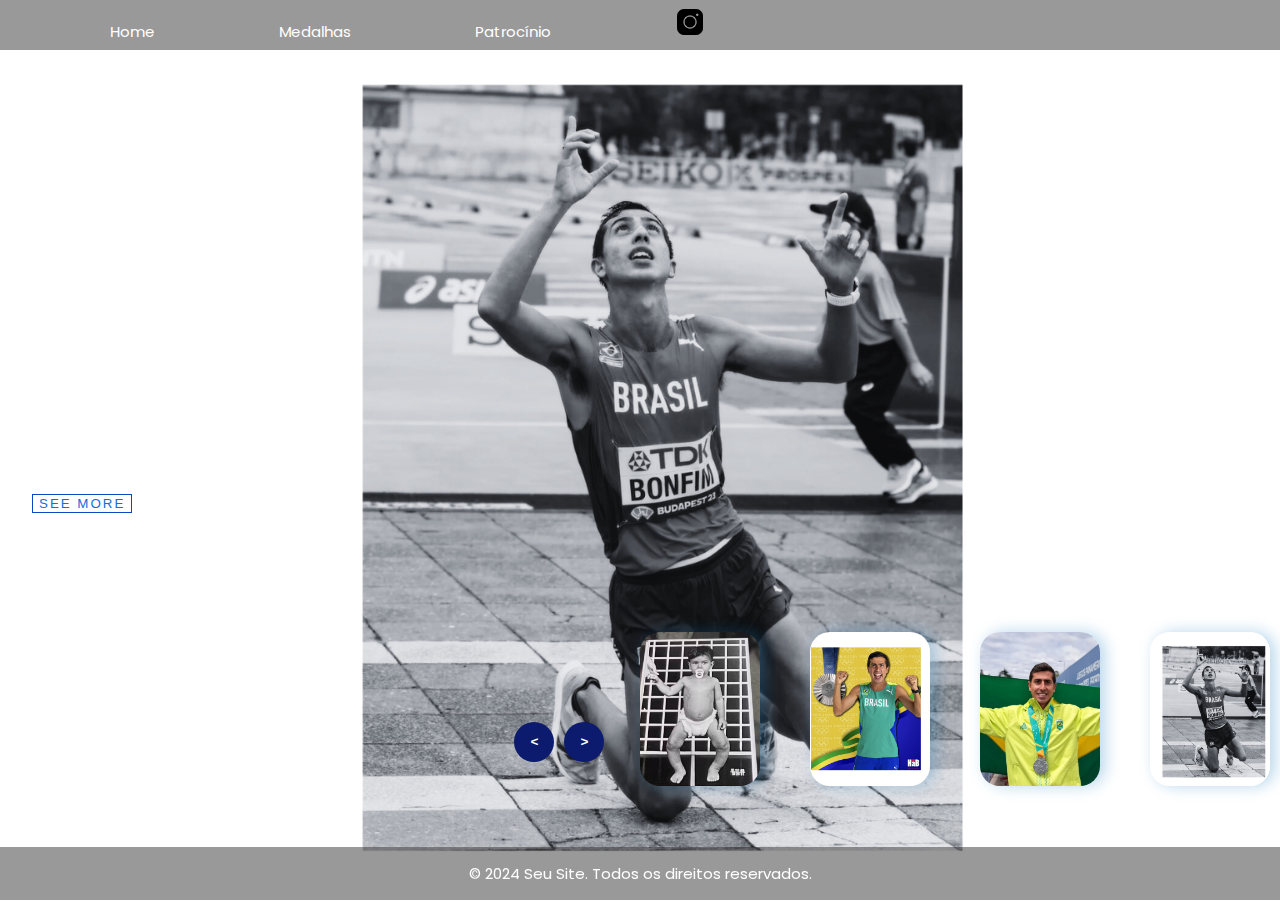
<file: Caio Projeto Final/Image-slider-using-HTML-CSS-JavaScript-9c6b4bb353b120288f092436a8e46604f71f07b0/index.html>
<!DOCTYPE html>
<html lang="pt-br">
<head>
    <meta charset="UTF-8">
    <meta name="viewport" content="width=device-width, initial-scale=1.0">
    <title>Image Slider</title>
    <link rel="stylesheet" href="./css/style1.css">
    <link rel="shortcut icon" href="./image/Captura de tela 2024-08-07 190325.png" type="image/x-icon">
</head>
<body>
    
    <!-- Menu Barra -->

   <header>
        <nav class="navbar">
            <a href="./index.html">Home</a>
            <a href="./medalhas.html">Medalhas</a>
            <a href="./apoie.html">Patrocínio</a>
            <a href="https://www.instagram.com/caiobonfims/"><img src="image/icons8-instagram-50.png" alt="insta" width="30"></a>
           
           
        </nav>
    </header>

    <!-- História -->

    <main>

    <div class="slider">


        <div class="list">

            <div class="item">
                <img src="./image/1.png"  alt="Caio Bonfin" >

                <div class="content">
                    <div class="title">Caio Bonfim</div>
                    <div class="type">Desistir nunca foi uma opção</div>
                    <div class="description">
                        A história de Caio Bonfim, da  marcha atlética, foi marcada por problemas de saúde na infância e, segundo o própro médico, não era – nem de longe – esperado que ele se tornasse atleta. Em 2024, o atleta Caio Bonfim competiu pela quarta vez em uma  Olimpíada. A quarta vez, porém, logo se tornou uma série de “primeiras vezes”, pois Caio se tornou o primeiro medalhista brasileiro da marcha  atlética, e também pôde levar para casa sua primeira medalha  olímpica 
                        
                        Conheça a jornada de Caio Bonfim, da marcha atlética, e os percalços de saúde que ele enfrentou na infância.
                        
                       
                    </div>
                    <div class="button">
                        
                        <a href="https://www.youtube.com/watch?v=eJByCExHQIM"><button>SEE MORE</button></a>
                    </div>
                </div>
            </div>
u
            <div class="item">
                <img src="./image/caio-perna infancia1.avif" alt="" >

                <div class="content">
                    <div class="title">Infância</div>
                    <div class="type">História de Caio Bonfim é marcada por problemas de saúde</div>
                    <div class="description">
                       <strong> A infância de Caio Bonfim foi marcada  por problemas de saúde. Aos 7 meses de vida, Caio teve meningite bacteriana, inflamação da camada que recobre o cérebro e da medula espinhal. Apesar do quadro grave, ele se recuperou com sequelas, mas os obstáculos enfrentados por ele na infância não pararam por aí. Intolerante à lactose, ele teve baixo consumo de cálcio, algo que fragilizou seus ossos.Com isso, no primeiro ano de vida, as pernas de Caio foram arqueadas e tortas. Levado ao médico, foi constatado que o problema só poderia ser resolvido com uma série de cirurgias.Após o período de imobilização para correção, as pernas de Caio não eram mais arqueadas – e, surpreendentemente, ele não precisou de outras cirurgias. .</strong>
                    </div>
                   
                </div>
            </div>

            <div class="item">
                <img src="./image/3.png">

                <div class="content">
                    <div class="title">Superação</div>
                    <div class="type">Medalhista olímpico tinha pernas arqueadas</div>
                    <div class="description">
                        Aos 16 anos, Caio fez seu primeiro teste na  marcha atlética, algo que mudou sua vida.Passou a treinar no Centro de  Atletismo de Sobradinho (CASO), projeto criado pela família Bonfim em Sobradinho, no Distrito Federal. Os treinadores de Caio são os pais dele, e ele segue inclusive o sonho da mãe, que ficou de fora do recrutamento para as  Olimpíadas de Atlanta, em 1996. Ele estreou nos Jogos Olímpicos em Londres (2012), ficando em 37º lugar – e, desde então, obteve resultados cada vez melhores, com evolução impressionante.
Nas Olimpíadas do Rio de Janeiro (2016), ele ficou em 4º lugar, enquanto em Tóquio (2021), acabou em 13º apesar das expectativas para que fosse finalista. Tudo mudou em 2024, em Paris, quando, após liderar o pelotão em diversos momentos, ficou em segundo lugar, alcançando a medalha de prata.

                    </div>
                   
                </div>
            </div>

            <div class="item">
               
                <img src="./image/caio bonfin 02.webp" alt="">


                <div class="content">
                    <div class="title">Medalha de Prata</div>
                    <div class="type">Nós somos uma potência</div>
                    <div class="description">
                        <strong>Após chegar em segundo lugar na prova dos 20km em Paris, Caio fez um discurso emocionado em que citou críticas ao esporte. “Todo mundo um dia viu a marcha atlética e pensou: ‘O que é isso? Que estranho’. E eu, não. Era a profissão da minha mãe. […] Nessa prova aí, nós não estamos brincando de rebolar. Nós somos uma potência. Nós somos medalhistas olímpicos”, declarou.</strong>
                    </div>
                    
                </div>
            </div>

        </div>


        <div class="thumbnail">

            <div class="item">
                <img src="./image/1.png" alt="">
            </div>
            <div class="item">
                <img src="./image/caio-perna infancia1.avif" alt="">
            </div>
            <div class="item">
                <img src="./image/3.png" alt="">
            </div>
            <div class="item">
                <img src="./image/caio bonfin 02.webp" alt="">
            </div>

        </div>


        <div class="nextPrevArrows">
            <button class="prev"> < </button>
            <button class="next"> > </button>
        </div>


    </div>
</main>

  <!-- Rodapé -->

  <footer class="footer">
    <p>© 2024 Seu Site. Todos os direitos reservados.</p>
    <a href=""></a>
</footer>
</body>



    <script src="app.js"></script>
   
</body>
</html>
</file>
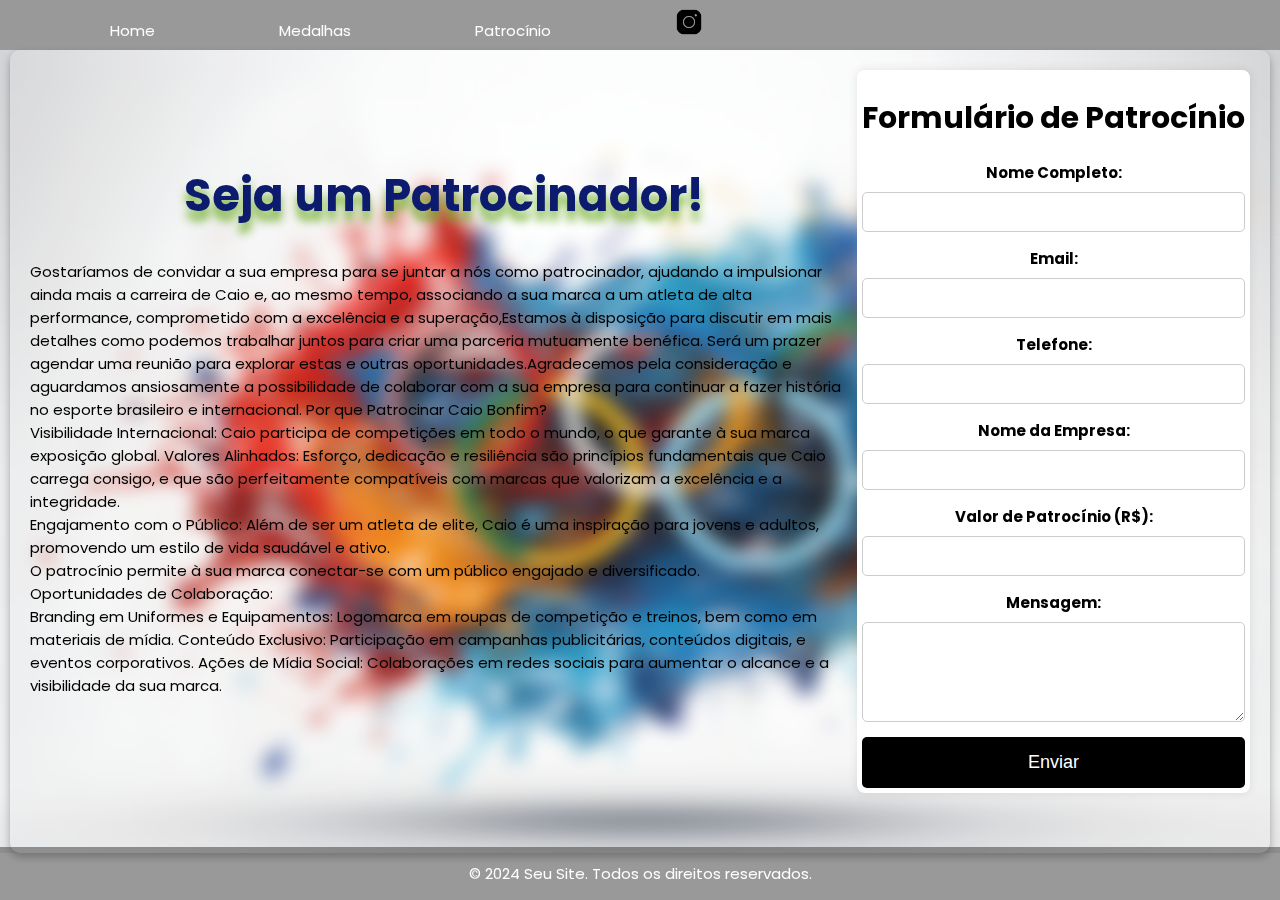
<file: Caio Projeto Final/Image-slider-using-HTML-CSS-JavaScript-9c6b4bb353b120288f092436a8e46604f71f07b0/apoie.html>
<!DOCTYPE html>
<html lang="pt-br">
<head>
    <meta charset="UTF-8">
    <meta name="viewport" content="width=device-width, initial-scale=1.0">
    <title>Image Slider</title>
    <link rel="stylesheet" href="./css/styles03.css">
    <link rel="shortcut icon" href="./image/Captura de tela 2024-08-07 190325.png" type="image/x-icon">
</head>
<body>
    
    <!-- Menu Barra -->

<header>
    <nav class="navbar">
        <a href="./index.html">Home</a>
        <a href="./medalhas.html">Medalhas</a>
        <a href="./apoie.html">Patrocínio</a>
        <a href="https://www.instagram.com/caiobonfims/"><img src="image/icons8-instagram-50.png" alt="insta" width="28"></a>
           
        </nav>
</header>
       

   <div class="background">
        <div class="overlay">
            <div class="title">
                <h1>Seja um Patrocinador!</h1> <p> Gostaríamos de convidar a sua empresa para se juntar a nós como patrocinador, ajudando a impulsionar ainda mais a carreira de Caio e, ao mesmo tempo, associando a sua marca a um atleta de alta performance,
                     comprometido com a excelência e a superação,Estamos à disposição para discutir em mais detalhes como podemos trabalhar 
                     juntos para criar uma parceria mutuamente benéfica. Será um prazer agendar uma reunião para explorar estas e outras oportunidades.Agradecemos pela consideração e aguardamos ansiosamente a possibilidade de colaborar com a sua empresa para continuar a 
                     fazer história no esporte brasileiro e internacional.
            
                     Por que Patrocinar Caio Bonfim?</br>
                      Visibilidade Internacional: Caio participa de competições em todo o mundo, o que garante à sua marca exposição global.
                      Valores Alinhados: Esforço, dedicação e resiliência são princípios fundamentais que Caio carrega consigo, e que são perfeitamente compatíveis com marcas que valorizam a excelência e a integridade.<br>
                     Engajamento com o Público: Além de ser um atleta de elite, Caio é uma inspiração para jovens e adultos, promovendo um estilo de vida saudável e ativo.</br> O patrocínio permite à sua marca conectar-se com um público engajado e diversificado.
                     <br>Oportunidades de Colaboração:</br>
                     
                     Branding em Uniformes e Equipamentos: Logomarca em roupas de competição e treinos, bem como em materiais de mídia.
                     Conteúdo Exclusivo: Participação em campanhas publicitárias, conteúdos digitais, e eventos corporativos.
                     Ações de Mídia Social: Colaborações em redes sociais para aumentar o alcance e a visibilidade da sua marca.</p></p>
            </div>
            <div class="container">
                <h1>Formulário de Patrocínio</h1>
                <form action="#" method="post">
                    <label for="nome">Nome Completo:</label>
                    <input type="text" id="nome" name="nome" required>
            
                    <label for="email">Email:</label>
                    <input type="email" id="email" name="email" required>
            
                    <label for="telefone">Telefone:</label>
                    <input type="tel" id="telefone" name="telefone" required>
            
                    <label for="empresa">Nome da Empresa:</label>
                    <input type="text" id="empresa" name="empresa">
            
                    <label for="valor">Valor de Patrocínio (R$):</label>
                    <input type="number" id="valor" name="valor" min="0" step="0.01" required>
            
                    <label for="mensagem">Mensagem:</label>
                    <textarea id="mensagem" name="mensagem"></textarea>
            
                    <button type="submit">Enviar</button>
                </form>
            </div>

       </div>
  
    <footer class="footer">
        <p>© 2024 Seu Site. Todos os direitos reservados.</p>
       
    </footer>
    </body>
    </html>
</file>
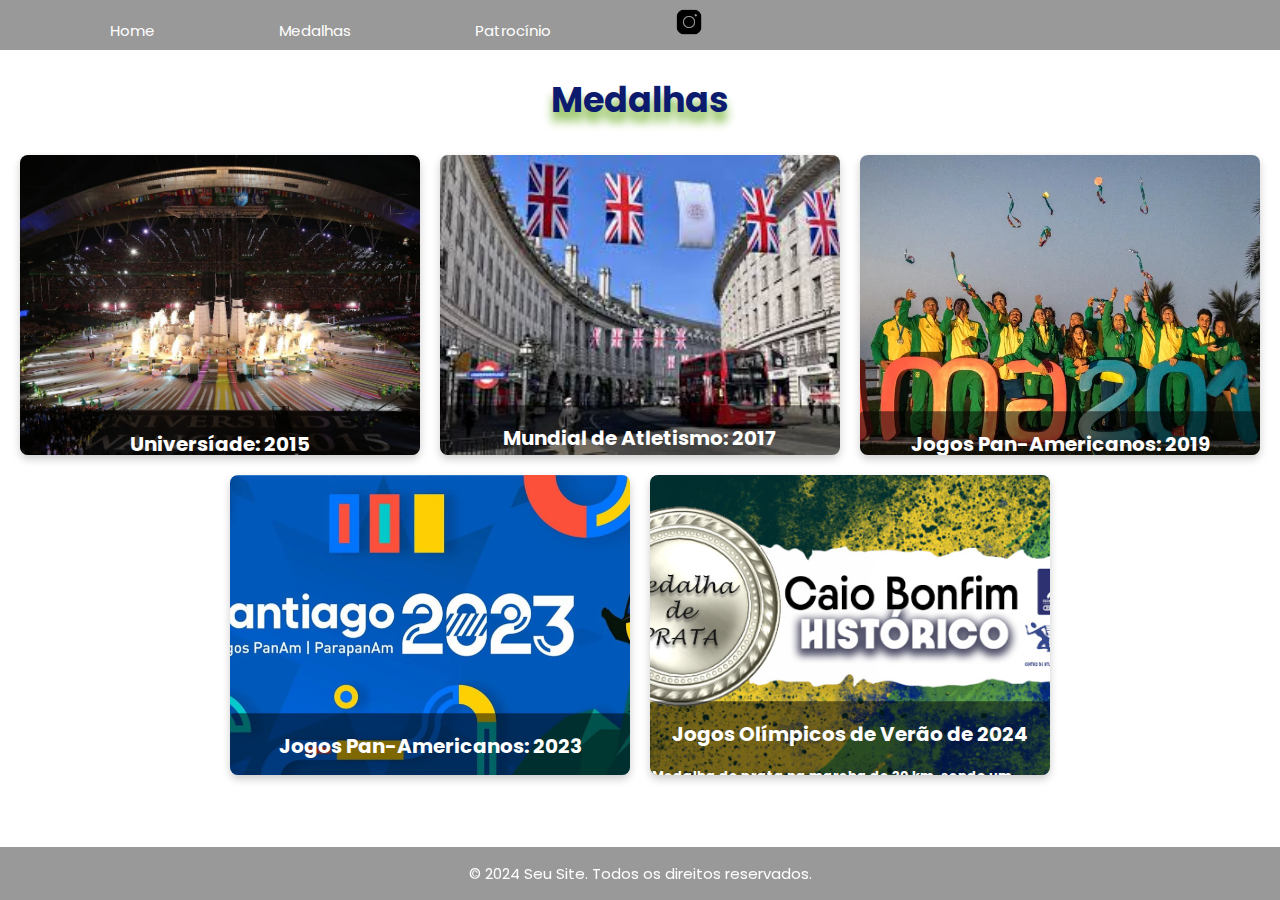
<file: Caio Projeto Final/Image-slider-using-HTML-CSS-JavaScript-9c6b4bb353b120288f092436a8e46604f71f07b0/medalhas.html>
<!DOCTYPE html>
<html lang="pt-br">
<head>
    <meta charset="UTF-8">
    <meta name="viewport" content="width=device-width, initial-scale=1.0">
    <title>Image Slider</title>
    <link rel="stylesheet" href="./css/styles2.css">
    <link rel="shortcut icon" href="./image/Captura de tela 2024-08-07 190325.png" type="image/x-icon">
</head>
<body>
    
    <!-- Menu Barra -->

   <header>
   
        <nav class="navbar">
            <a href="./index.html">Home</a>
            <a href="./medalhas.html">Medalhas</a>
            <a href="./apoie.html">Patrocínio</a>
            <a href="https://www.instagram.com/caiobonfims/"><img src="image/icons8-instagram-50.png" alt="insta" width="28"></a>
           </nav>
    </header>


  <section>
    <h1> Medalhas</h1>
  </section>
    <div class="container">
            <article class="card">
                <div class="card-image">
                    <img src="./image/Gwangju+2015-bronze.jpg" alt="Descrição da Imagem 1" class="default-image">
                    <img src="./image/2015.jpg" alt="Descrição da Imagem 1 - Hover" class="hover-image">
                </div>
                <div class="card-text"><h2 class="title">Universíade: 2015</h2><p>Bronze (2015): Caio ganhou a medalha de bronze na Universíade de 2015, realizada em Gwangju, na Coreia do Sul</p></div>
            </article>
            <article class="card">
                <div class="card-image">
                    <img src="./image/londres2017.jpg" alt="Descrição da Imagem 2" class="default-image">
                    <img src="./image/medalha 2017.webp" alt="Descrição da Imagem 2 - Hover" class="hover-image">
                </div>
                <div class="card-text">
                    <h2 class="title">Mundial de Atletismo: 2017</h2>
                <p> 
                 Bronze (2017): No Campeonato Mundial de Atletismo de 2017, em Londres, Caio Bonfim conquistou a medalha de bronze na prova de 20 km de marcha atlética.
                </p>
            </div> 
            </article>

            <article class="card">
                <div class="card-image">
                    <img src="./image/lima-peru-2019.webp" alt="Descrição da Imagem 2" class="default-image">
                    <img src="./image/medalha de prata 2019.jpeg" alt="Descrição da Imagem 2 - Hover" class="hover-image">
                </div>
                <div class="card-text">
                    <h2 class="title">Jogos Pan-Americanos: 2019</h2>
                <p> Prata (2019): Nos Jogos Pan-Americanos de Lima, no Peru, Caio Bonfim conquistou a medalha de prata na prova de 20 km de marcha atlética.</p>
            </div>
            </article>
            <article class="card">
                <div class="card-image">
                    <img src="./image/jogos-pan2023.jpg" alt="Descrição da Imagem 2" class="default-image">
                    <img src="./image/pan2023.webp" alt="Descrição da Imagem 2 - Hover" class="hover-image">
                </div>
                <div class="card-text"><h2 class="title">Jogos Pan-Americanos: 2023</h2>
                <p> Medalha de prata nos 20 km, sua terceira medalha pan-americana. Ao fim de 2023, Caio conquistou o título de campeão do World Athletics Race Walking Tour, o circuito mundial da marcha atlética, temporada 2022/2023, pelo qual recebeu o prêmio de 25 mil dólares</p></div>
            </article>
            <article class="card">
                <div class="card-image">
                    <img src="./image/olimpiadasParis2024-02.jpg" alt="Descrição da Imagem 2" class="default-image">
                    <img src="./image/OlimpiadasParis-2024.jpg" alt="Descrição da Imagem 2 - Hover" class="hover-image">
                </div>
                <div class="card-text">
                    <h2 class="title">Jogos Olímpicos de Verão de 2024</h2>
                <p> Medalha de prata na marcha de 20 km, sendo um feito inédito na história do Brasil na modalidade de Atletismo, sendo o maior feito de sua carreira. Mesmo competindo contra outros grandes atletas, como o equatoriano Brian Pintado, que conquistou o ouro, Caio Bonfim conseguiu um ritmo forte na largada e nos 10 km finais para se manter na frente do pelotão e conquistar a medalha de prata.</p></div>
            </article>
           
        </div>
    
    
    <footer class="footer">
        <p>© 2024 Seu Site. Todos os direitos reservados.</p>
       
    </footer>
    </body>
    </html>
</file>
<file: Caio Projeto Final/Image-slider-using-HTML-CSS-JavaScript-9c6b4bb353b120288f092436a8e46604f71f07b0/css/style1.css>
@import url('https://fonts.googleapis.com/css2?family=Poppins:ital,wght@0,100;0,200;0,300;0,400;0,500;0,600;0,700;0,800;0,900;1,100;1,200;1,300;1,400;1,500;1,600;1,700;1,800;1,900&display=swap');

body{
    margin: 0;
    font-family: Poppins;
    font-size: 15px;
    box-sizing: border-box;
   
   }

a{
    text-decoration: none;
}

header{ 
    background: rgba(54, 52, 52, 0.5);
    max-width: 100%;
    margin: auto;
    height: 50px;
    display: flex;
    align-items: center;
    position: relative;
    z-index: 100;
}


header a{
    color: #fff;
    margin-left: 100px;
    padding: 5px 10px;
    transition: 0.2s;
}


header a:hover{
    background: #2c88f1cb;
    border-radius: 5px;
}


/* slider section  */

.slider{
    height: 100vh;
    margin-top: -48px;
    width: 100vw;
    overflow: hidden;
    position: relative;
    object-fit:cover;
    
}
.slider .list .item{
    width: 100%;
    height: 100%;
    position: absolute;
    inset: 0 0 0 0;
    
}

.slider .list .item img{
    width: 100%;
    height: 100%;
    object-fit: cover;
   
}
.slider .list .item .content{
    position: absolute;
    top: 11%;
    width: 1140px;
    max-width: 85%;
    left: 45%;
    transform: translateX(-50%);
    padding-right: 50%;
    box-sizing: border-box;
   }

.slider .list .item .content .title,
.slider .list .item .content .type{
    font-size: 2em;
    font-weight: bold;
    line-height: 1.3em;
    
}
 .title{
    font-size: 2em;
    font-weight: bold;
    line-height: 1.3em;
    color: #0c1b6e;
    text-shadow: 0 10px 10px #5fa613cb;
    
}
.slider .list .item .type{
    color: #2c88f1cb;
    text-shadow: 0 10px 10px #114ca5cb;
    justify-content: center;
}
.slider .list .item .button{
    display: grid;
    grid-template-columns: repeat(2, 130px);
    grid-template-rows: 40px;
    gap: 5px;
    margin-top: 20px;
    
}
.slider .list .item .button button{
    border: none;
   font-weight: 500;
    cursor: pointer;
    transition: 0.4s;
    letter-spacing: 2px;
    
}


.slider .list .item .button button:hover{
    letter-spacing: 3px;
}
.slider .list .item .button button:nth-child(1){
    background-color: transparent;
    border: 1px solid #0d46c0;
    color: #166dd8;
}

/* Thumbnail Section  */
.thumbnail{
    position: absolute;
    bottom: 50px;
    left: 50%;
    width: max-content;
    z-index: 100;
    display: flex;
    gap: 20px;
    text-shadow: 0 10px 10px #eef0f3cb;
}

.thumbnail .item{
    width: 150px;
    height: 220px;
    flex-shrink: 0;
    position: relative;
    
}

.thumbnail .item img{
    width: 80%;
    height: 70%;
    object-fit: cover;
    border-radius: 20px;
    box-shadow: 5px 0 15px rgba(16, 121, 191, 0.3);
}


/* nextPrevArrows Section  */
.nextPrevArrows{
    position: absolute;
    top: 80%;
    right: 52%;
    z-index: 100;
    width: 100px;
    max-width: 30%;
    display: flex;
    gap: 10px;
    align-items: center;
}
.nextPrevArrows button{
    width: 40px;
    height: 40px;
    border-radius: 50%;
    background-color: #0c1b6e;
    border: none;
    color: #fff;
    font-family: monospace;
    font-weight: bold;
    transition: .5s;
    cursor: pointer;
}
.nextPrevArrows button:hover{
    background-color: #fff;
    color: #000;
}

/* Animation Part */
.slider .list .item:nth-child(1){
    z-index: 1;
}


/* animation text in first item */
.slider .list .item:nth-child(1) .content .title,
.slider .list .item:nth-child(1) .content .type,
.slider .list .item:nth-child(1) .content .description,
.slider .list .item:nth-child(1) .content .buttons
{
    transform: translateY(50px);
    filter: blur(20px);
    opacity: 0;
    animation: showContent .5s 1s linear 1 forwards;
}
@keyframes showContent{
    to{
        transform: translateY(0px);
        filter: blur(0px);
        opacity: 1;
    }
}
.slider .list .item:nth-child(1) .content .title{
    animation-delay: 0.4s !important;
}
.slider .list .item:nth-child(1) .content .type{
    animation-delay: 0.6s !important;
}
.slider .list .item:nth-child(1) .content .description{
    animation-delay: 0.8s !important;
}
.slider .list .item:nth-child(1) .content .buttons{
    animation-delay: 1s !important;
}




/* Animation for next button click */
.slider.next .list .item:nth-child(1) img{
    width: 150px;
    height: 220px;
    position: absolute;
    bottom: 50px;
    left: 50%;
    border-radius: 30px;
    animation: showImage .5s linear 1 forwards;
    
}

@keyframes showImage{
    to{
        bottom: 0;
        left: 0;
        width: 100%;
        height: 100%;
        border-radius: 0;
    }
}

.slider.next .thumbnail .item:nth-last-child(1){
    overflow: hidden;
    animation: showThumbnail .5s linear 1 forwards;
}
.slider.prev .list .item img{
    z-index: 100;
}


@keyframes showThumbnail{
    from{
        width: 0;
        opacity: 0;
    }
}


.slider.next .thumbnail{
    animation: effectNext .5s linear 1 forwards;
}

@keyframes effectNext{
    from{
        transform: translateX(150px);
    }
}



/* Animation for prev button click */
.slider.prev .list .item:nth-child(2){
    z-index: 2;
}

.slider.prev .list .item:nth-child(2) img{
    animation: outFrame 0.5s linear 1 forwards;
    position: absolute;
    bottom: 0;
    left: 0;
}
@keyframes outFrame{
    to{
        width: 150px;
        height: 220px;
        bottom: 50px;
        left: 50%;
        border-radius: 20px;
    }
}

.slider.prev .thumbnail .item:nth-child(1){
    overflow: hidden;
    opacity: 0;
    animation: showThumbnail .5s linear 1 forwards;
}
.slider.next .nextPrevArrows button,
.slider.prev .nextPrevArrows button{
    pointer-events: none;
}


.slider.prev .list .item:nth-child(2) .content .title,
.slider.prev .list .item:nth-child(2) .content .type,
.slider.prev .list .item:nth-child(2) .content .description,
.slider.prev .list .item:nth-child(2) .content .buttons
{
    animation: contentOut 1.5s linear 1 forwards!important;
}

@keyframes contentOut{
    to{
        transform: translateY(-150px);
        filter: blur(20px);
        opacity: 0;
    }
}
@media screen and (max-width: 678px) {
    .slider .list .item .content{
        padding-right: 0;
    }
    .slider .list .item .content .title{
        font-size: 50px;
    }
}
/* Rodapé */
.footer {
    position: fixed;
    bottom: 0;
    width: 100%;
    background: rgba(54, 52, 52, 0.5);
    color: #fff;
    text-align: center;
    z-index: 100;
}


/* Responsivo */
@media (max-width: 768px) {
    .nav a {
        padding: 10px 15px;
    }}
</file>
<file: Caio Projeto Final/Image-slider-using-HTML-CSS-JavaScript-9c6b4bb353b120288f092436a8e46604f71f07b0/css/styles03.css>
@import url('https://fonts.googleapis.com/css2?family=Poppins:ital,wght@0,100;0,200;0,300;0,400;0,500;0,600;0,700;0,800;0,900;1,100;1,200;1,300;1,400;1,500;1,600;1,700;1,800;1,900&display=swap');
body{
    margin: 0;
    font-family: Poppins;
    font-size: 15px;
    box-sizing: border-box;
   
   }

a{
    text-decoration: none;
}

header{ 
    background: rgba(54, 52, 52, 0.5);
    max-width: 100%;
    margin: auto;
    height: 50px;
    display: flex;
    align-items: center;
    position: relative;
    z-index: 100;
}


header a{
    color: #fff;
    margin-left: 100px;
    padding: 5px 10px;
    transition: 0.2s;
}


header a:hover{
    background: #2c88f1cb;
    border-radius: 5px;
}


.background {
    display: flex;
    align-items: center;
    justify-content: center;
    height: 100%;
    width: 100%;
    background: url('../image/olimpiadas.jpg') no-repeat center center/cover;
}
.container {
  
    max-width: 400px;
    margin: 0 auto;
    margin-bottom: 40px;
    background: #fff;
    padding: 5px;
    box-shadow: 0 0 10px rgba(0, 0, 0, 0.1);
    border-radius: 8px;
   
}
.overlay {
    display: flex;
    justify-content: space-between;
    align-items: center;
    width: 100%;
    max-width: 1220px;
    height: 100%;
    background: rgba(255, 255, 255, 0.1);
    backdrop-filter: blur(10px);
    border-radius: 10px;
    padding : 20px;
    box-shadow: 0 4px 8px rgba(0, 0, 0, 0.3);
}

.title { margin-top: -60px;
    flex: 1;
    text-align: left;
}

.title h1 {
    display: flex;
    font-size: 45px;
    color: #0c1b6e;
    text-shadow: 0 10px 10px #5fa613cb;
    justify-content: center;
}

form {
    display: flex;
    flex-direction: column;
    text-align: center;
  
    
}

label {
    margin-bottom: 8px;
    font-weight: bold;
  
}

input, textarea, select {
    margin-bottom: 15px;
    padding: 10px;
    font-size: 16px;
    border: 1px solid #ccc;
    border-radius: 5px;
    width: 100%;
    box-sizing: border-box;
   
}

textarea {
    resize: vertical;
    min-height: 100px;
   
}

button {
    padding: 15px;
    font-size: 18px;
    background-color: black;
    color: #fff;
    border: none;
    border-radius: 5px;
    cursor: pointer;
    transition: background-color 0.3s;
}

button:hover {
    background-color: black;
}

@media (max-width: 600px) {
    .container {
        padding: 15px;
    }

    input, textarea, select {
        padding: 8px;
        font-size: 14px;
    }

    button {
        padding: 12px;
        font-size: 16px;
    
    }}
/* Responsividade */
@media (max-width: 768px) {
    .overlay {
        flex-direction: column;
        height: auto;
        padding: 20px;
    }

    .title, .form-container {
        padding: 0;
        text-align: center;
        width: 100%;
    }

    .form-container {
        margin-top: 20px;
    }
}
 /* Rodapé */
 .footer {
    position: fixed;
    bottom: 0;
    width: 100%;
    background: rgba(54, 52, 52, 0.5);
    color: #fff;
    text-align: center;
    z-index: 100;
  }
  
  
  /* Responsivo */
  @media (max-width: 768px) {
    .nav a {
        padding: 10px 15px;
    }}
</file>
<file: Caio Projeto Final/Image-slider-using-HTML-CSS-JavaScript-9c6b4bb353b120288f092436a8e46604f71f07b0/css/styles2.css>
@import url('https://fonts.googleapis.com/css2?family=Poppins:ital,wght@0,100;0,200;0,300;0,400;0,500;0,600;0,700;0,800;0,900;1,100;1,200;1,300;1,400;1,500;1,600;1,700;1,800;1,900&display=swap');
body{
  margin: 0;
  font-family: Poppins;
  font-size: 15px;
  box-sizing: border-box;
  
 }

a{
  text-decoration: none;
}

header{ 
  background: rgba(54, 52, 52, 0.5);
  max-width: 100%;
  margin: auto;
  height: 50px;
  display: flex;
  align-items: center;
  position: relative;
  z-index: 100;
}


header a{
  color: #fff;
  margin-left: 100px;
  padding: 5px 10px;
  transition: 0.2s;
}


header a:hover{
  background: #2c88f1cb;
  border-radius: 5px;
}



h1{
    display: flex;
    font-size: 35px;
    color: #0c1b6e;
    text-shadow: 0 10px 10px #5fa613cb;
    justify-content: center;
}

/* Estilizando o container para centralizar os cards */
.container {
  display: flex;
  flex-wrap: wrap;
  gap: 20px;
  justify-content: center;
  padding: 5px;
  padding-bottom: 60px;
}

/* Estilo para cada card */
.card {
  position: relative;
  width: 400px;
  height: 300px;
  overflow: hidden;
  border-radius: 8px;
  box-shadow: 0 4px 8px rgba(0, 0, 0, 0.2);
  transition: transform 0.3s, box-shadow 0.3s;
}

.card:hover {
  transform: scale(1.05);
  box-shadow: 0 8px 16px rgba(0, 0, 0, 0.3);
}

/* Estilo para a imagem do card */
.card-image {
  position: relative;
  width: 100%;
  height: 100%;
}

.default-image, .hover-image {
  width: 100%;
  height: 100%;
  object-fit: cover;
  transition: opacity 0.3s;
  position: absolute;
  top: 0;
  left: 0;
}

.hover-image {
  opacity: 0;
 
}

.card:hover .hover-image {
  opacity: 1;
}

.card:hover .default-image {
  opacity: 0;
}

/* Estilo para o texto sobre a imagem */
.title{ display: flex;
    font-size: 20px;
    color:white;
   justify-content: center;
}
.card-text {
  position: absolute;
  bottom: 2px;
  font-weight: bold;
  background: rgba(0, 0, 0, 0.5);
  padding: 2px;
  border-radius: 4px;
  color: white;
  
  
}
.card-text{
  font-size: 13px;
  transform: translateY(70%);
  transition: transform 0.2s linear;
  z-index: 3;
}
.card:hover .title{
  font-size: 20px;
  transform: translateY(-50);
      }
      
.card:hover .card-text{
      transform: translate(0);
   }
  .card:hover::before{
      opacity: 1;
   }
     


 /* Rodapé */
 .footer {
  position: fixed;
  bottom: 0;
  width: 100%;
  background: rgba(54, 52, 52, 0.5);
  color: #fff;
  text-align: center;
  z-index: 100;
}


/* Responsivo */
@media (max-width: 768px) {
  .nav a {
      padding: 10px 15px;
  }}
</file>
